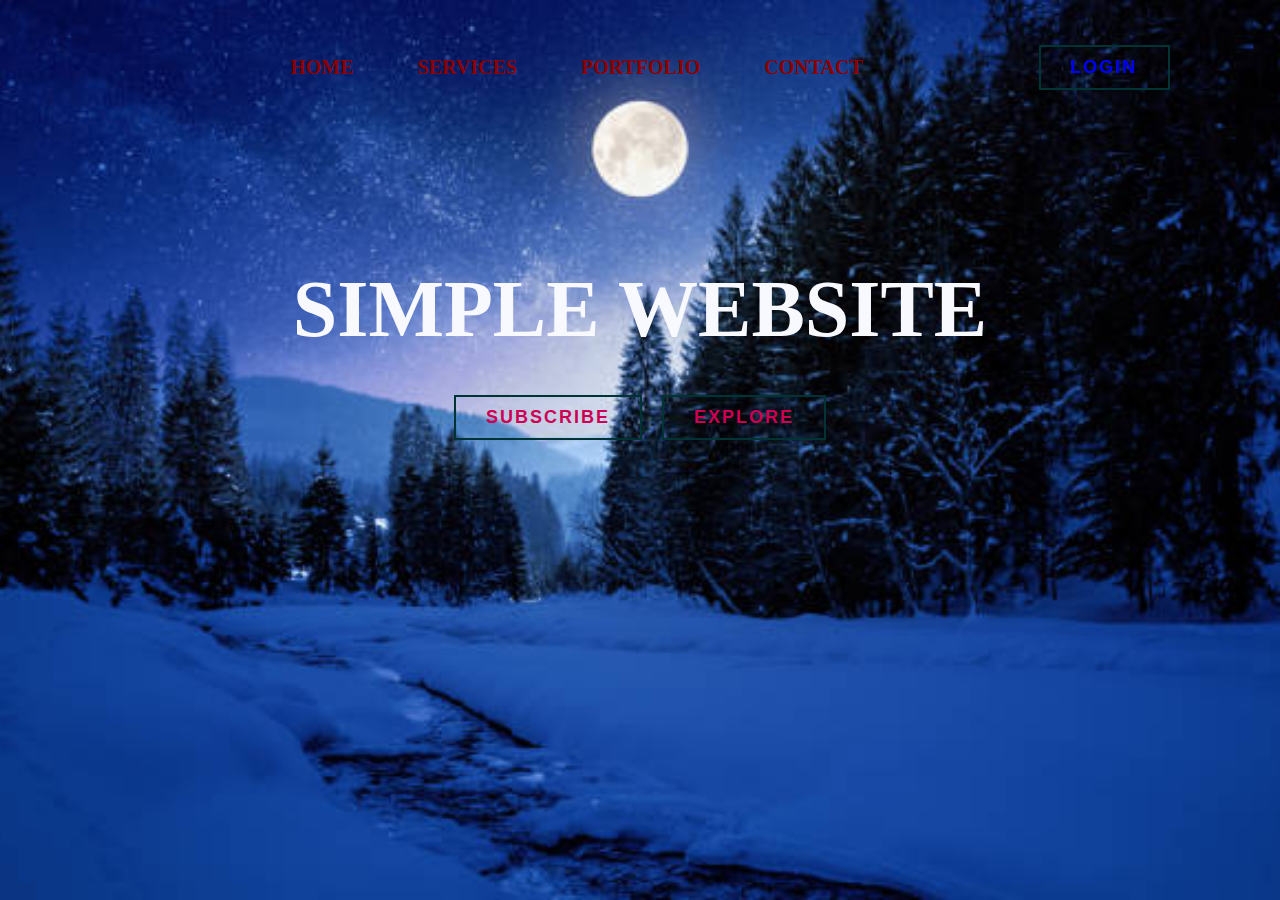
<file: website/index.html>
<!DOCTYPE html>
<html>
<head>
	<title>SIMPLE WIBSITE</title>
	<link rel="stylesheet" type="text/css" href="style.css">
</head>
<body>
	<div class="container">
		<div class="header">
			<div class="navbar">
				<a href="file:///D:/HTML/index.html">HOME</a>
				<a href="file:///D:/HTML/Services.html">SERVICES</a>
				<a href="file:///D:/HTML/PORTFOLIO.html">PORTFOLIO</a>
				<a href="file:///D:/HTML/contact.html">CONTACT</a>
			</div>
			<button class="btn"><a href="file:///D:/HTML/login%20page.html">LOGIN</a></button>	
		</div>
		<div class="content">
			<h1>SIMPLE WEBSITE</h1>
			<button class="btn"><a href="">SUBSCRIBE</a></button>
			<button class="btn"><a href="">EXPLORE</a></button>
		</div>
	</div>
</body>
</html>
</file>
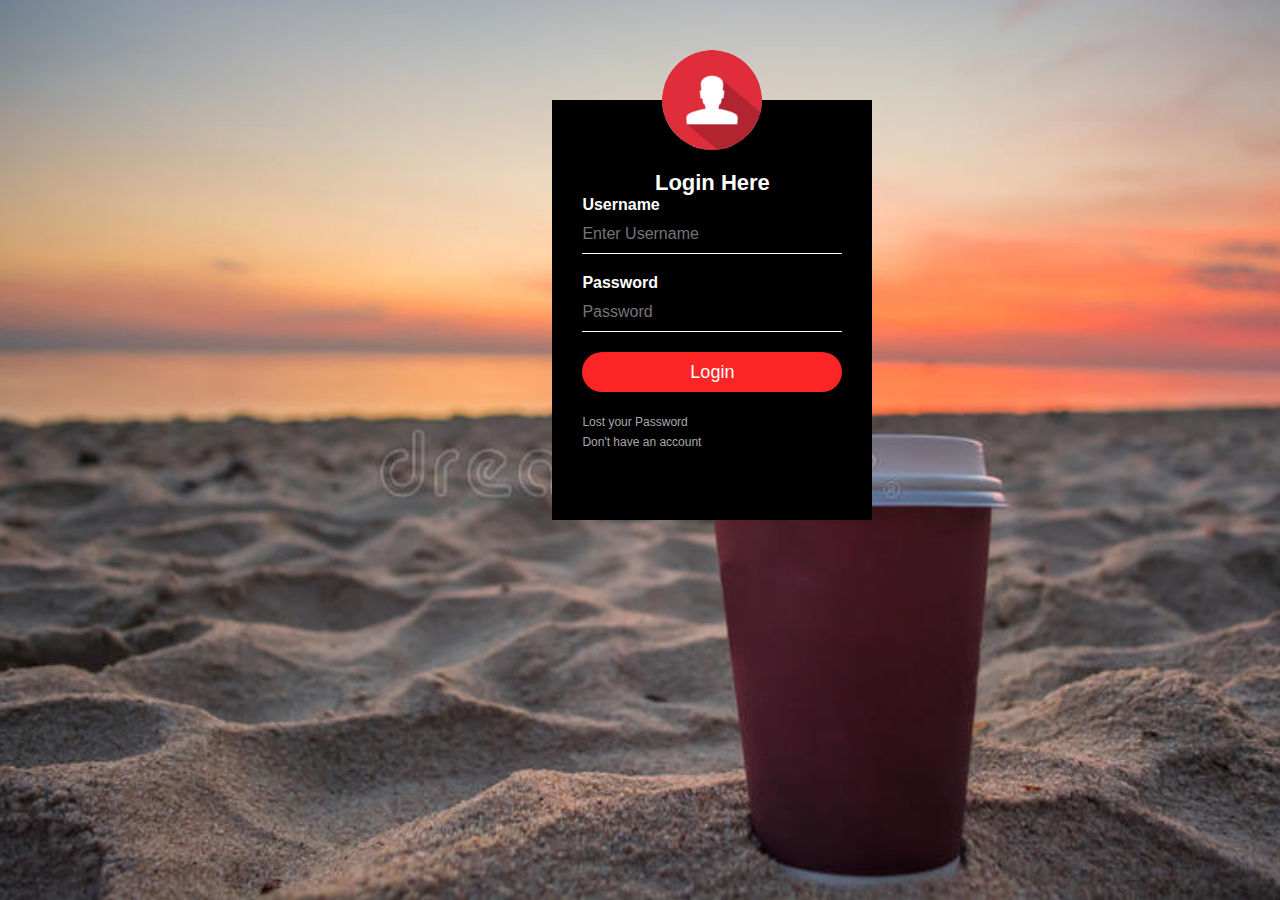
<file: website/login page.html>
<html>
<head>
	<title>LOGIN FOR DESIGN</title>
	<link rel="stylesheet" type="text/css" href="style1.css">
</head>
<body>
	<div class="loginbox">
		<img src="avatar.jpg"class="avatar">
	 	<h1>Login Here</h1>
	 	<form>
	 		<p>Username</p>
	 		<input type="text" name=""placeholder="Enter Username">
	 		<p>Password</p>
	 		<input type="Password" name="" placeholder="Password">
	 		<input type="Submit" name="" value="Login">
	 		<a href="#">Lost your Password</a><br>
	 		<a href="#">Don't have an account</a>
	 	</form>
	</div>
</body>
</html>
</file>
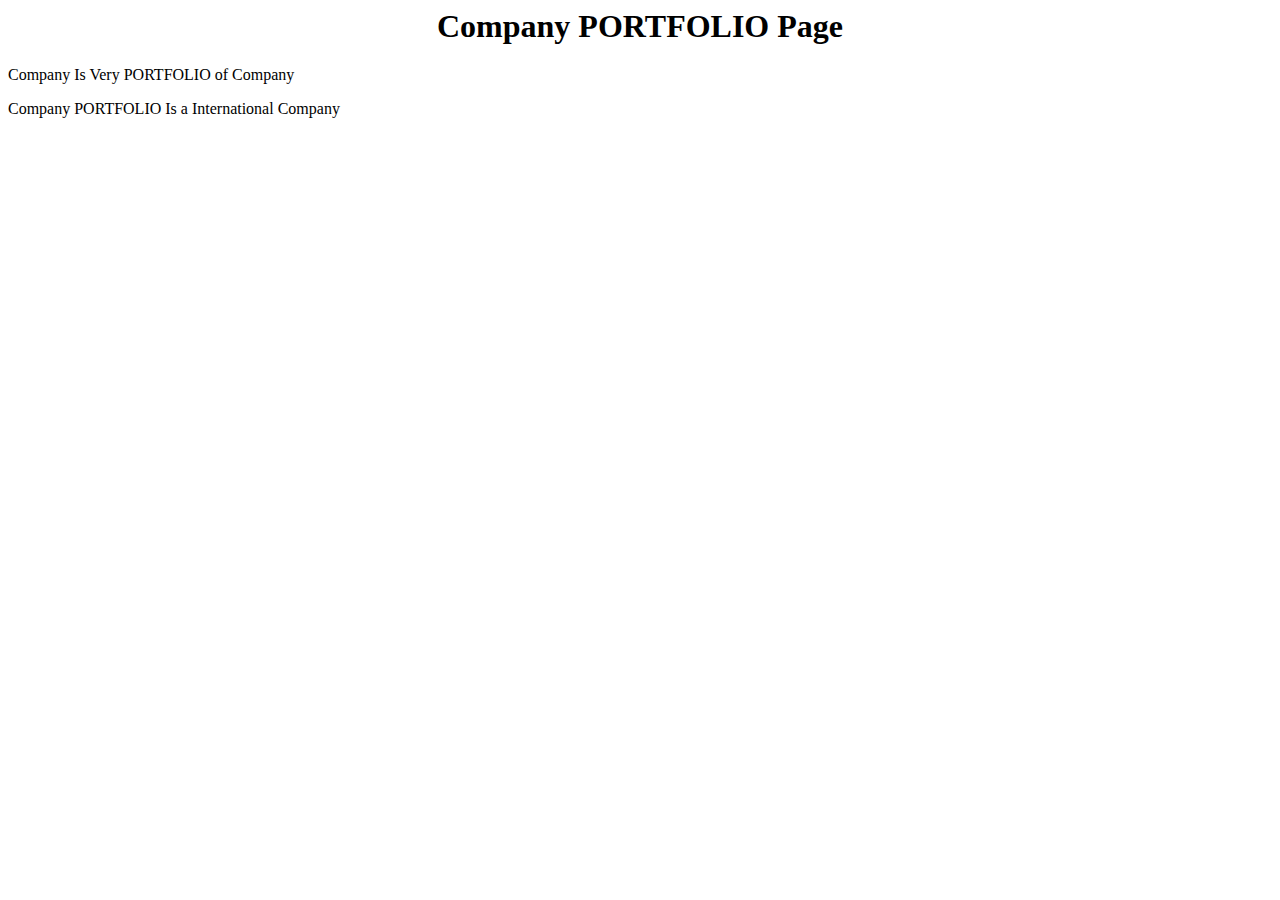
<file: website/PORTFOLIO.html>
<html>
<head>
	<title>PORTFOLIO</title>
</head>
<body>
	<h1><center>Company PORTFOLIO Page</center></h1>
	<p>Company Is Very PORTFOLIO of Company</p>
	<p>Company PORTFOLIO Is a International Company</p>
</body>
</html>
</file>
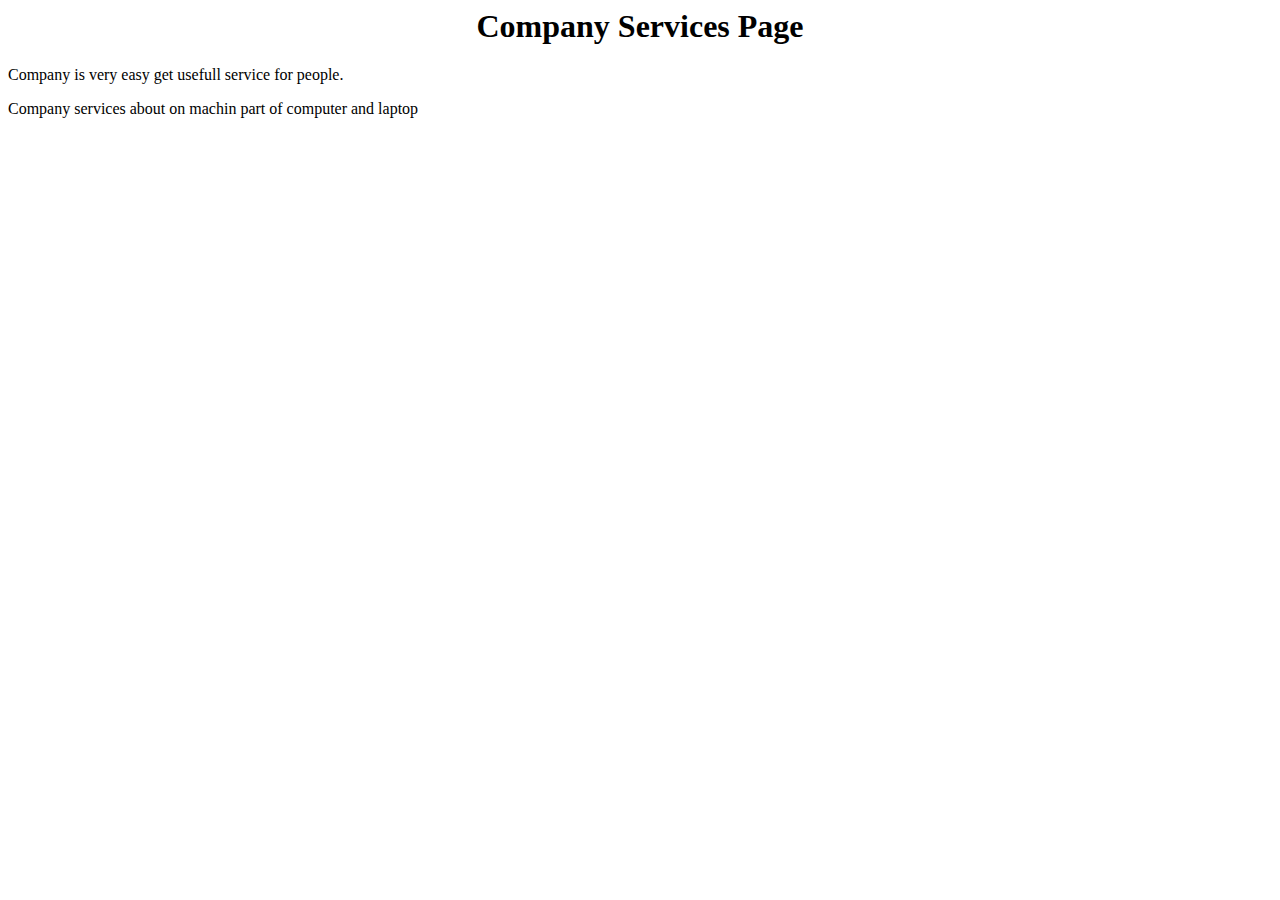
<file: website/Services.html>
<html>
<head>
	<title>Services page</title>
</head>
<body>
	<h1><center> Company Services Page</center></h1>
	<p>Company is very easy get usefull service for people.</p>
	<p>Company services about on machin part of computer and laptop</p>
</body>
</html>
</file>
<file: website/style.css>
*{
	margin: 0;
	padding: 0;
}
.container{
	width: 100%;
	height: 100vh;
	background-image: url(11.jpg);
	background-size: cover;
	background-position: center;
	background-repeat: no-repeat;
	padding-left: 8%;
	padding-right: 8%;
	box-sizing: border-box;	
}
.header{
	height: 15%;
	display: flex;
	align-items:center;
	overflow: hidden;
	position: relative;
}

.logo {
	width: 200px;
	cursor: pointer;
}
.navbar{
	text-align: center;
	flex: 1;
}
.navbar a{
	padding: 6px 20px;
	text-decoration: none;
	color: darkred;
	margin-left:20px;
	font-size: 20px;
	font-weight: bold;
}
.btn{
	cursor: pointer;
	color: #cc0052;
	font-size:18px;
	letter-spacing: 2px;
	padding: 10px 30px;
	border: 2px solid #003333;
	background: transparent;
	text-decoration:none;
	text-align: center;
	font-weight:bold;
	margin: 40px 8px;
}
.btn:hover{
	color: #000;
	background-color: #fff;
}
.btn a:visited{
	background-color: #fff;
	color: #cc0052;
}
.btn a:hover{
	color: #000;
}
.btn a:link{
	text-decoration: none;
}

.content{
	text-align: center;
	margin-top: 12%;
}
.content h1{
	font-size: 80px;
	color: ghostwhite;
}
.
</file>
<file: website/style1.css>
*{
	margin: 0;
	padding: 0;
	
}
body{
	width: 100%;
	height: 100vh;
	background-image: url(12.jpg);
	font-family: sans-serif;
	background-size: cover;
	background-position:center;
	background-repeat: no-repeat;
	padding-left: 8%;
	padding-right: 8%;
	box-sizing: border-box;	
}


.loginbox{
	background:center;
	width: 320px;
	height: 420px;
	background: #000;
	color: #fff;
	top: 100;
	left: 450;
	position: relative;
	transform: translate(-50% -50%);
	box-sizing: border-box;
	padding: 70px 30px;
}

 .avatar{
 	width:100px;
 	height:100px;
 	border-radius:50%;
 	position: absolute;
 	top:-50px;
 	left:calc(50% - 50px);
 }

h1{
	margin: 0;
	padding: 0;
	text-align: center;
	font-size: 22px;
}

.loginbox p {
	margin: 0;
	padding: 0;
	font-weight: bold;
}

.loginbox input{
	width: 100%;
	margin-bottom: 20px;
}

.loginbox input[type="text"],input[type="password"]
{
	border: none;
	border-bottom: 1px solid  #fff;
	background: transparent;
	outline: none;
	height: 40px;
	color: #fff;
	font-size: 16px;
}
.loginbox input[type="submit"]
{
	border: none;
	outline:none;
	height:40px;
	background: #fb2525;
	color:#fff;
	font-size: 18px;
	border-radius:20px;
}
.loginbox input[type="submit"]:hover
{
	cursor: pointer;
	background: #ffc107;
	color: #000;
}
.loginbox a{
	text-decoration: none;
	font-size: 12px;
	line-height: 20px;
	color: darkgrey;
}

.loginbox a:hover
{
	color: #ffc107;
}
</file>
